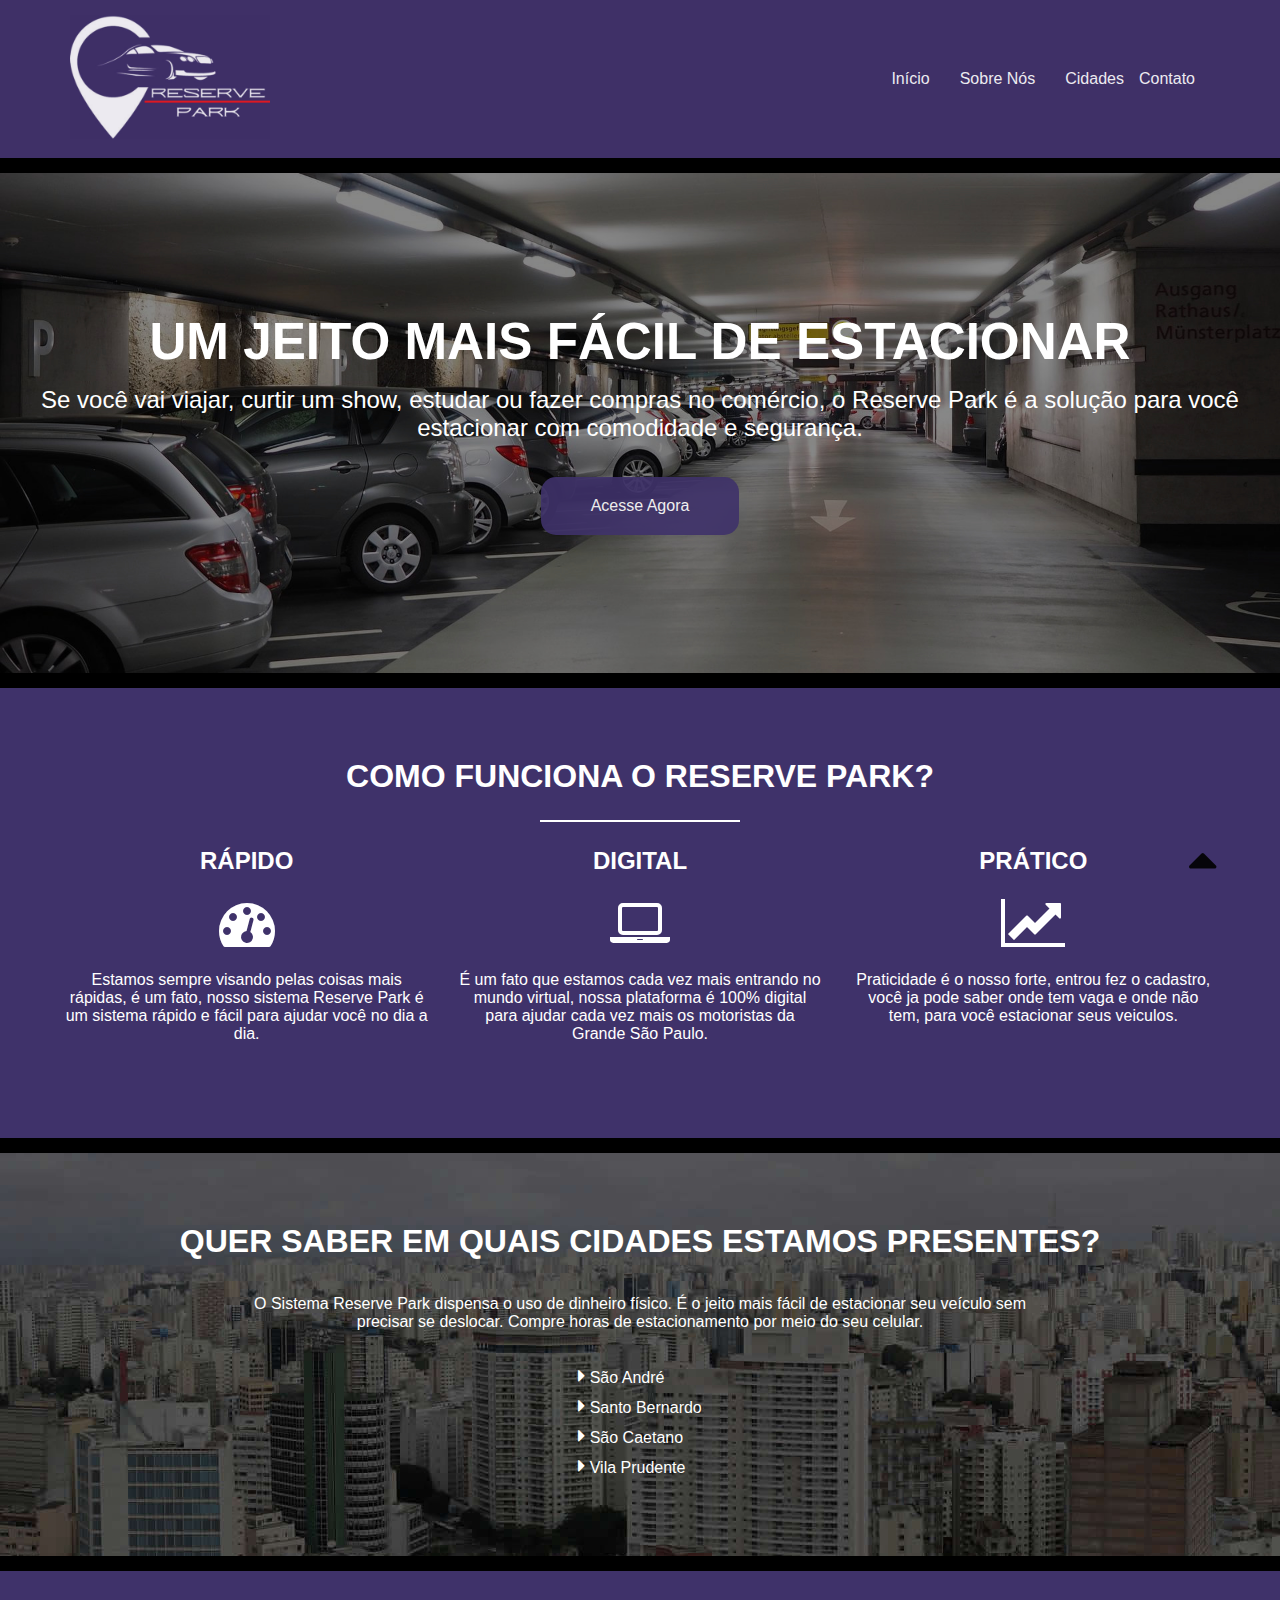
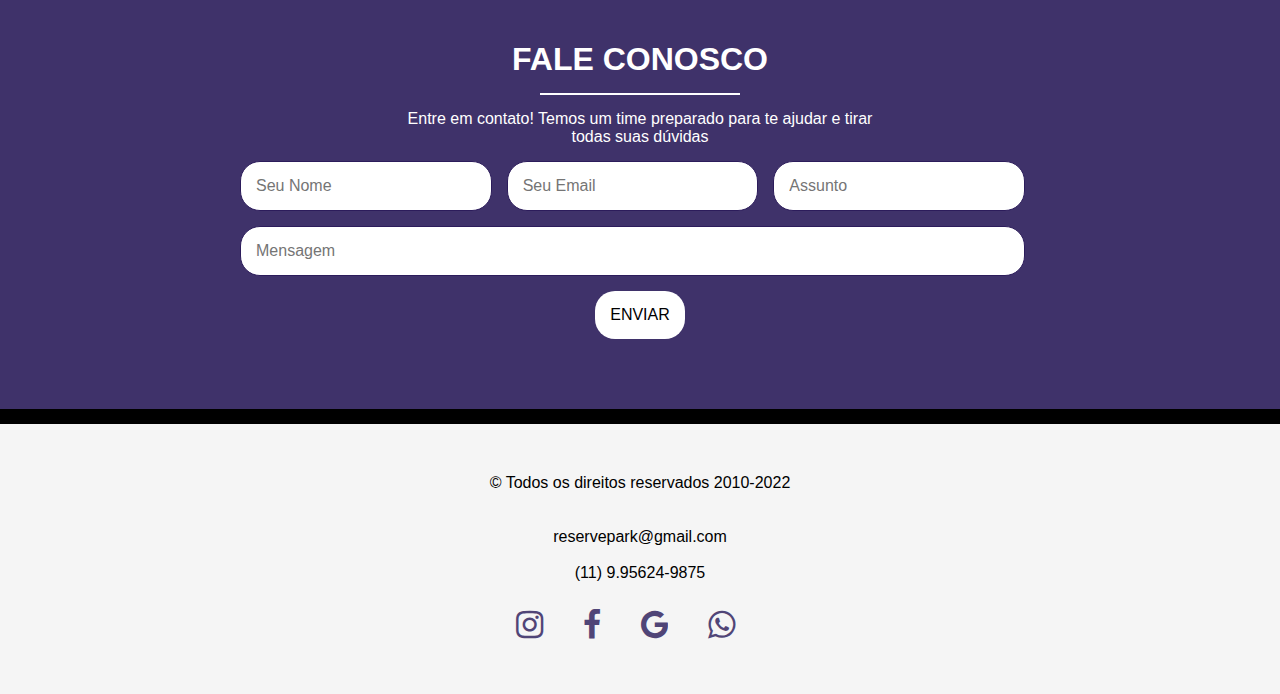
<file: index.html>
<!DOCTYPE html>
<html lang="pt-br">
<head>
	<meta charset="utf-8">
	<meta name="viewport" content="width=device-width, initial-scale=1">
    <title>Reserve Park</title>
    <link rel="icon" href="img/icone.png">    
    <!-- GOOGLE ICONS -->
    <link href="https://fonts.googleapis.com/icon?family=Material+Icons" rel="stylesheet">
    <!-- FONT AWESOME -->
    <link href="https://maxcdn.bootstrapcdn.com/font-awesome/4.7.0/css/font-awesome.min.css" rel="stylesheet" integrity="sha384-wvfXpqpZZVQGK6TAh5PVlGOfQNHSoD2xbE+QkPxCAFlNEevoEH3Sl0sibVcOQVnN" crossorigin="anonymous">
    <!-- Style.css -->
    <link rel="stylesheet" href="css/style.css">
</head>

<body>

<header id="subir">
    <a href="index.html"><img src="img/logo.jpg" alt="ReservPark"></a>
    <nav>
        <li><a href="#banner">Início</a></li>
        <li><a href="#funciona">Sobre Nós</a></li>
        <li><a href="#cidades">Cidades</a></li>
        <li><a href="#fale_conosco">Contato</a></li>
    </nav>
</header>

<hr style="width: 100%; height: 15px; background-color: #000; border: none; margin-top:0;">

<!-- BANNER -->
<section class="banner" id="banner">
    <h1>UM JEITO MAIS FÁCIL DE ESTACIONAR</h1>
    <p>Se você vai viajar, curtir um show, estudar ou fazer compras no comércio, o Reserve Park é a solução para você estacionar com comodidade e segurança.</p>
    <a href="acesse_agora.html" class="btn"> Acesse Agora</a>
</section>

<hr style="width: 100%; height: 15px; background-color: #000; border: none; margin-top:0;">

<!-- COMO FUNCIONA -->
<section class="funciona" id="funciona">
    <h3>COMO FUNCIONA O RESERVE PARK?</h3>
    <hr>
    <ul class="grid">
        <li>
        	<h4>RÁPIDO</h4>
           	<i class="fa fa-dashboard"></i>
            <p>Estamos sempre visando pelas coisas mais rápidas, é um fato, nosso sistema Reserve Park é um sistema rápido e fácil para ajudar você no dia a dia.</p>
       	</li>
        <li>
            <h4>DIGITAL</h4>
            <i class="fa fa-laptop"></i>
             <p>É um fato que estamos cada vez mais entrando no mundo virtual, nossa plataforma é 100% digital para ajudar cada vez mais os motoristas da Grande São Paulo.</p>
        </li>
        <li>
        	<h4>PRÁTICO</h4>
            <i class="fa fa-line-chart"></i>
             <p>Praticidade é o nosso forte, entrou fez o cadastro, você ja pode saber onde tem vaga e onde não tem, para você estacionar seus veiculos.</p>
         </li>
    </ul>
</section>

<hr style="width: 100%; height: 15px; background-color: #000; border: none; margin-top:0;">

<!-- CIDADES -->
<section class="cidades" style="background-color: #FFF;" id="cidades">
    <h3>QUER SABER EM QUAIS CIDADES ESTAMOS PRESENTES?</h3>
    <p>O Sistema Reserve Park dispensa o uso de dinheiro físico. É o jeito mais fácil de estacionar seu veículo sem precisar se deslocar. Compre horas de estacionamento por meio do seu celular.</p>
   
   <ul class="grid">
        <i class='fa fa-caret-right' style='font-size:20px;'></i> <span>São André</span><br>
        <i class='fa fa-caret-right' style='font-size:20px;'></i> <span>Santo Bernardo</span><br>
        <i class='fa fa-caret-right' style='font-size:20px;'></i> <span>São Caetano</span><br>
        <i class='fa fa-caret-right' style='font-size:20px;'></i> <span>Vila Prudente</span><br>
    </ul>
</section>

<hr style="width: 100%; height: 15px; background-color: #000; border: none; margin-top:0;">

<!-- FALE CONOSCO -->
<section class="fale_conosco" id="fale_conosco">
    <h3>FALE CONOSCO</h3>
    <hr>
    <p>Entre em contato! Temos um time preparado para te ajudar e tirar <br> todas suas dúvidas</p>
    <form>
        <input type="text" placeholder="Seu Nome" name="nome" id="nome">
        <input type="email" placeholder="Seu Email" name="email" id="email">
        <input type="text" placeholder="Assunto" name="assunto" id="assunto">
        <input type="text" placeholder="Mensagem" name="mensagem" id="mensagem">     
    </form>
    <button style="padding: 15px; background-color: #fff; color: #000; text-transform: uppercase; border: none; border-radius: 20px; cursor: pointer;">Enviar</button>
</section>

<hr style="width: 100%; height: 15px; background-color: #000; border: none; margin-top:0;">

<!-- RODAPE -->
<footer>
    <p>© Todos os direitos reservados 2010-2022<br><BR><BR>reservepark@gmail.com<BR><BR>(11) 9.95624-9875</p>
    <ul>
        <li><a href="https://www.instagram.com/" target="_blank"><i class="fa fa-instagram"></i></a></li>
        <li><a href="https://www.facebook.com/" target="_blank"><i class="fa fa-facebook"></i></a></li>
        <li><a href="google.com.br" target="_blank"><i class="fa fa-google"></i></a></li>
        <li><a href="https://web.whatsapp.com/" target="_blank"><i class="fa fa-whatsapp"></i></a></li>
    </ul>
</footer>

<div class="botao-subir">
<a href="#subir" class="botao-subir" ><i class="fa fa-sort-asc"></i></a>
</div>

</body>
</html>
</file>
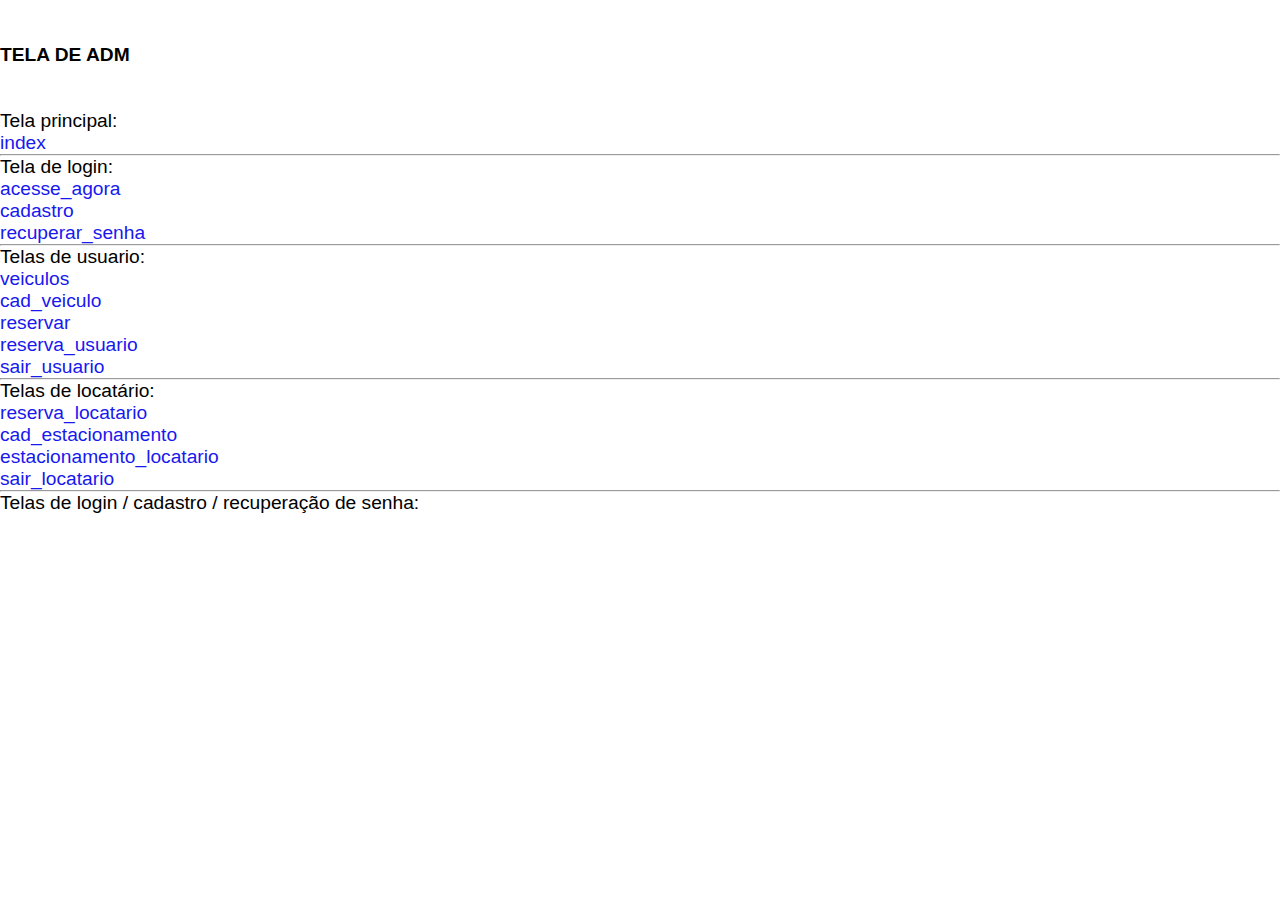
<file: adm.html>
<!DOCTYPE html>
<html lang="pt-br">
<head>
	<meta charset="utf-8">
	<meta name="viewport" content="width=device-width, initial-scale=1">
    <title>Reserve Park</title>
    <link rel="icon" href="img/icone.png">    
    <!-- GOOGLE ICONS -->
    <link href="https://fonts.googleapis.com/icon?family=Material+Icons" rel="stylesheet">
    <!-- FONT AWESOME -->
    <link href="https://maxcdn.bootstrapcdn.com/font-awesome/4.7.0/css/font-awesome.min.css" rel="stylesheet" integrity="sha384-wvfXpqpZZVQGK6TAh5PVlGOfQNHSoD2xbE+QkPxCAFlNEevoEH3Sl0sibVcOQVnN" crossorigin="anonymous">
    <!-- Style.css -->
    <link rel="stylesheet" href="css/style.css">
</head>

<body style="font-size: 1.2rem;">

<br><br><h1>TELA DE ADM</h1><br><br>

Tela principal:<br>
<a href="index.html">index</a><br>
<hr>
Tela de login:<br>
<a href="acesse_agora.html">acesse_agora</a> <br>
<a href="cadastro.html">cadastro</a><br>
<a href="recuperar_senha.html">recuperar_senha</a><br>
<hr>
Telas de usuario:<br>
<a href="veiculos.html">veiculos</a><br>
<a href="cad_veiculo.html">cad_veiculo</a><br>
<a href="reservar.html">reservar</a><br>
<a href="reserva_usuario.html">reserva_usuario</a><br>
<a href="sair_usuario.html">sair_usuario</a><br>
<hr>
Telas de locatário:<br>
<a href="reserva_locatario.html">reserva_locatario</a><br>
<a href="cad_estacionamento.html">cad_estacionamento</a> <br>
<a href="estacionamento_locatario.html">estacionamento_locatario</a><br>
<a href="sair_locatario.html">sair_locatario</a><br>
<hr>
Telas de login / cadastro / recuperação de senha:<br>


</body>
</html>
</file>
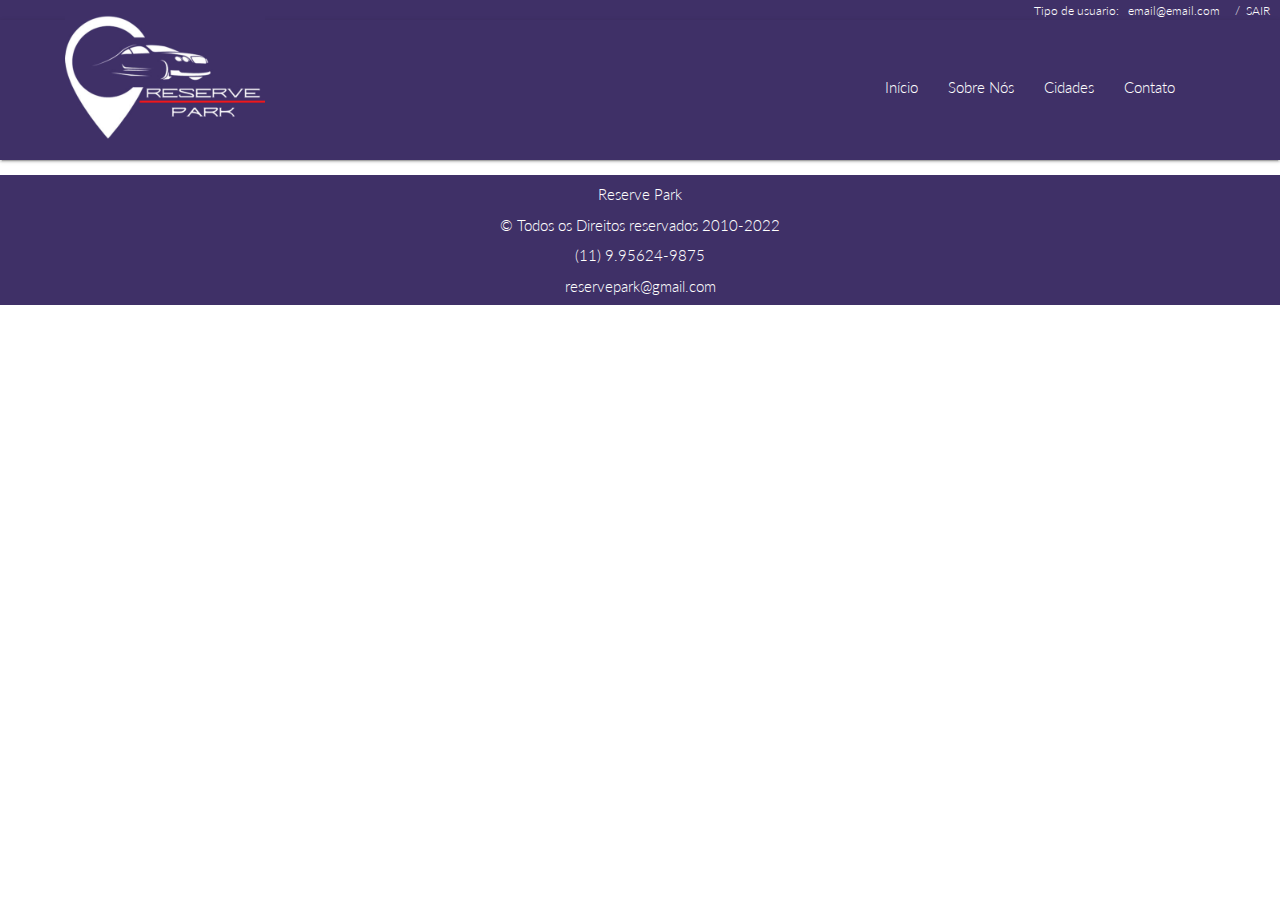
<file: pagina_inicial_sistema.html>
﻿<!DOCTYPE html>
<head>
    <meta charset="utf-8">
    <meta name="viewport" content="width=device-width, initial-scale=1">
    <title>Reserve Park</title>
    <meta name="keywords" content="Sistema para veterinário, Sistema para Banho e tosa">
    <meta name="robots" content="index, follow">
    <link rel="shortcut icon" href="img/icone.png"/>
    <link rel="stylesheet" href="css/custom.css"/>
    <link rel="stylesheet" href="https://maxcdn.bootstrapcdn.com/font-awesome/4.5.0/css/font-awesome.min.css">
    <link href='https://fonts.googleapis.com/css?family=Lato:400,300,700' rel='stylesheet' type='text/css'>
    
    <!-- materialize css-->
    <link type="text/css" rel="stylesheet" href="css/materialize.css"  media="screen,projection"/>
	<!--Import Google Icon Font-->
    <link href="https://fonts.googleapis.com/icon?family=Material+Icons" rel="stylesheet">

    <!-- GOOGLE ICONS -->
    <link href="https://fonts.googleapis.com/icon?family=Material+Icons" rel="stylesheet">
    <!-- FONT AWESOME -->
    <link href="https://maxcdn.bootstrapcdn.com/font-awesome/4.7.0/css/font-awesome.min.css" rel="stylesheet" integrity="sha384-wvfXpqpZZVQGK6TAh5PVlGOfQNHSoD2xbE+QkPxCAFlNEevoEH3Sl0sibVcOQVnN" crossorigin="anonymous">

</head>
</head>

<body>

<!-- HEADER -->
<header>

<!-- LINHA -->
<div class="linha1">

    <p class="email_topo1"> Tipo de usuario:&nbsp;&nbsp; email@email.com
    &nbsp;&nbsp;&nbsp; <a href="sair.html" class="letra_branca">/&nbsp; SAIR</a> 
    </p>
</div>


<!-- LOGO / MEUS DADOS -->
<nav class="navbar1 fundo_branco">
	<div class="content1">
        <div class="">
        <a href="index.html" class=""><img src="img/logo.jpg" alt="Logo"></a>
        <ul class="right hide-on-med-and-down lista1">
        <li><a href="index.html">Início</a></li>
        <li><a href="index.html">Sobre Nós</a></li>
        <li><a href="index.html">Cidades</a></li>
        <li><a href="index.html">Contato</a></li>
        </ul>
        </div>
    </div>
</nav>
</header>






<!-- INÍCIO 
<div class="content1 inicio1">
<table width="100" border="1" bordercolor="#f5f5f5">
  <tr>
    <td width="20" height="57"><i class="material-icons" style="font-size: 1.5rem;">location_on</i></td>
    <td width="819" height="57">Inicio</td>
    <td width="117" height="57">Listar Últimos:</td>
    <td width="59" height="57"><input type="number" name="buscar" id="buscar"></td>
    <td width="59" height="57"><button class="vermelho letra_branca btn-inicio"> OK </button></td>
    <td width="165" height="57"><button class="vermelho letra_branca btn-inicio"> + NOVO CADASTRO </button></td>
  </tr>
</table>

<hr class="linha vermelho" style="width: 100%; height: 1px; border: none; margin-top:0;"> <br>
</div>
<div class="content1">
    <li><a href="##">Index</a></li>
    <hr class="linha vermelho" style="width: 100%; height: 1px; border: none; margin-top:0;"> <br>
</div>
-->


<!-- FOOTER -->
<footer class="container1 footer letra_branca alinhamento_centro vermelho">
    <p>Reserve Park</p>
    <p>© Todos os Direitos reservados 2010-2022</p>
    <p>(11) 9.95624-9875</p>
    <p>reservepark@gmail.com</p>
</footer>

</script> 
</body>
</html>
</file>
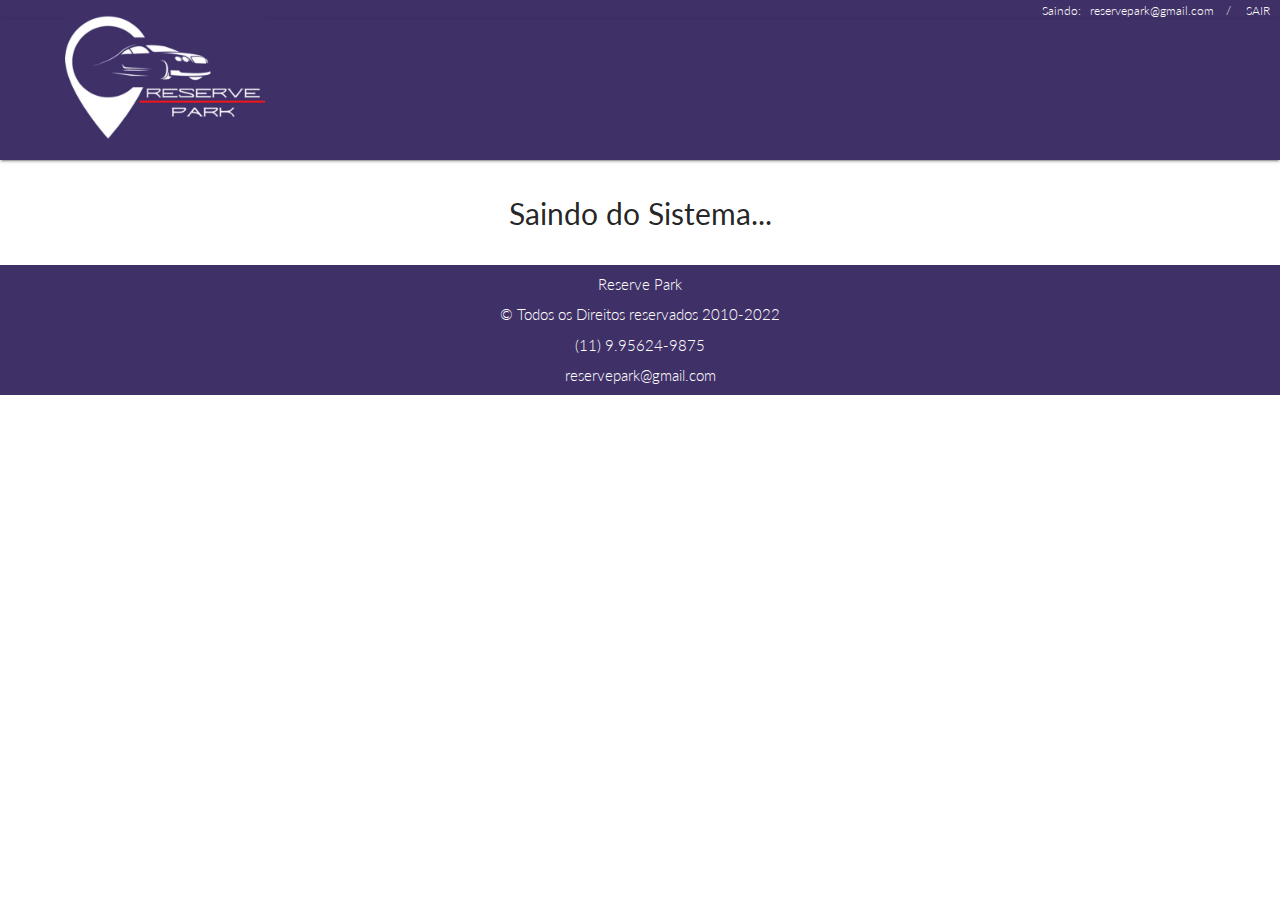
<file: sair_locatario.html>
﻿<!DOCTYPE html>
<head>
    <meta charset="utf-8">
    <meta name="viewport" content="width=device-width, initial-scale=1">
    <title>Reserve Park</title>
    <meta name="keywords" content="Sistema para veterinário, Sistema para Banho e tosa">
    <meta name="robots" content="index, follow">
    <link rel="shortcut icon" href="img/icone.png"/>
    <link rel="stylesheet" href="css/custom.css"/>
    <link rel="stylesheet" href="https://maxcdn.bootstrapcdn.com/font-awesome/4.5.0/css/font-awesome.min.css">
    <link href='https://fonts.googleapis.com/css?family=Lato:400,300,700' rel='stylesheet' type='text/css'>
    
    <!-- materialize css-->
    <link type="text/css" rel="stylesheet" href="css/materialize.css"  media="screen,projection"/>
	<!--Import Google Icon Font-->
    <link href="https://fonts.googleapis.com/icon?family=Material+Icons" rel="stylesheet">

    <!-- GOOGLE ICONS -->
    <link href="https://fonts.googleapis.com/icon?family=Material+Icons" rel="stylesheet">
    <!-- FONT AWESOME -->
    <link href="https://maxcdn.bootstrapcdn.com/font-awesome/4.7.0/css/font-awesome.min.css" rel="stylesheet" integrity="sha384-wvfXpqpZZVQGK6TAh5PVlGOfQNHSoD2xbE+QkPxCAFlNEevoEH3Sl0sibVcOQVnN" crossorigin="anonymous">

</head>
</head>

<body>

<!-- HEADER -->
<header>

<!-- LINHA -->
<div class="linha1">

    <p class="email_topo1"> Saindo:&nbsp;&nbsp; reservepark@gmail.com  &nbsp;&nbsp;&nbsp;/
    &nbsp;&nbsp;&nbsp; <a href="sair.html" class="letra_branca">SAIR</a> 
</div>


<!-- LOGO / MEUS DADOS -->
<nav class="navbar1 fundo_branco">
	<div class="content1">
        <div class="">
        <a href="index.html" class=""><img src="img/logo.jpg" alt="Logo"></a>

        </div>
    </div>
</nav>
</header>

<div class="alinhamento_centro midii_login content2">
    <h1 class="titulo">Saindo do Sistema...</h1>
</div>




<!-- INÍCIO 
<div class="content1 inicio1">
<table width="100" border="1" bordercolor="#f5f5f5">
  <tr>
    <td width="20" height="57"><i class="material-icons" style="font-size: 1.5rem;">location_on</i></td>
    <td width="819" height="57">Inicio</td>
    <td width="117" height="57">Listar Últimos:</td>
    <td width="59" height="57"><input type="number" name="buscar" id="buscar"></td>
    <td width="59" height="57"><button class="vermelho letra_branca btn-inicio"> OK </button></td>
    <td width="165" height="57"><button class="vermelho letra_branca btn-inicio"> + NOVO CADASTRO </button></td>
  </tr>
</table>

<hr class="linha vermelho" style="width: 100%; height: 1px; border: none; margin-top:0;"> <br>
</div>
<div class="content1">
    <li><a href="##">Index</a></li>
    <hr class="linha vermelho" style="width: 100%; height: 1px; border: none; margin-top:0;"> <br>
</div>
-->


<!-- FOOTER -->
<footer class="container1 footer letra_branca alinhamento_centro vermelho">
    <p>Reserve Park</p>
    <p>© Todos os Direitos reservados 2010-2022</p>
    <p>(11) 9.95624-9875</p>
    <p>reservepark@gmail.com</p>
</footer>

</script> 
</body>
</html>
</file>
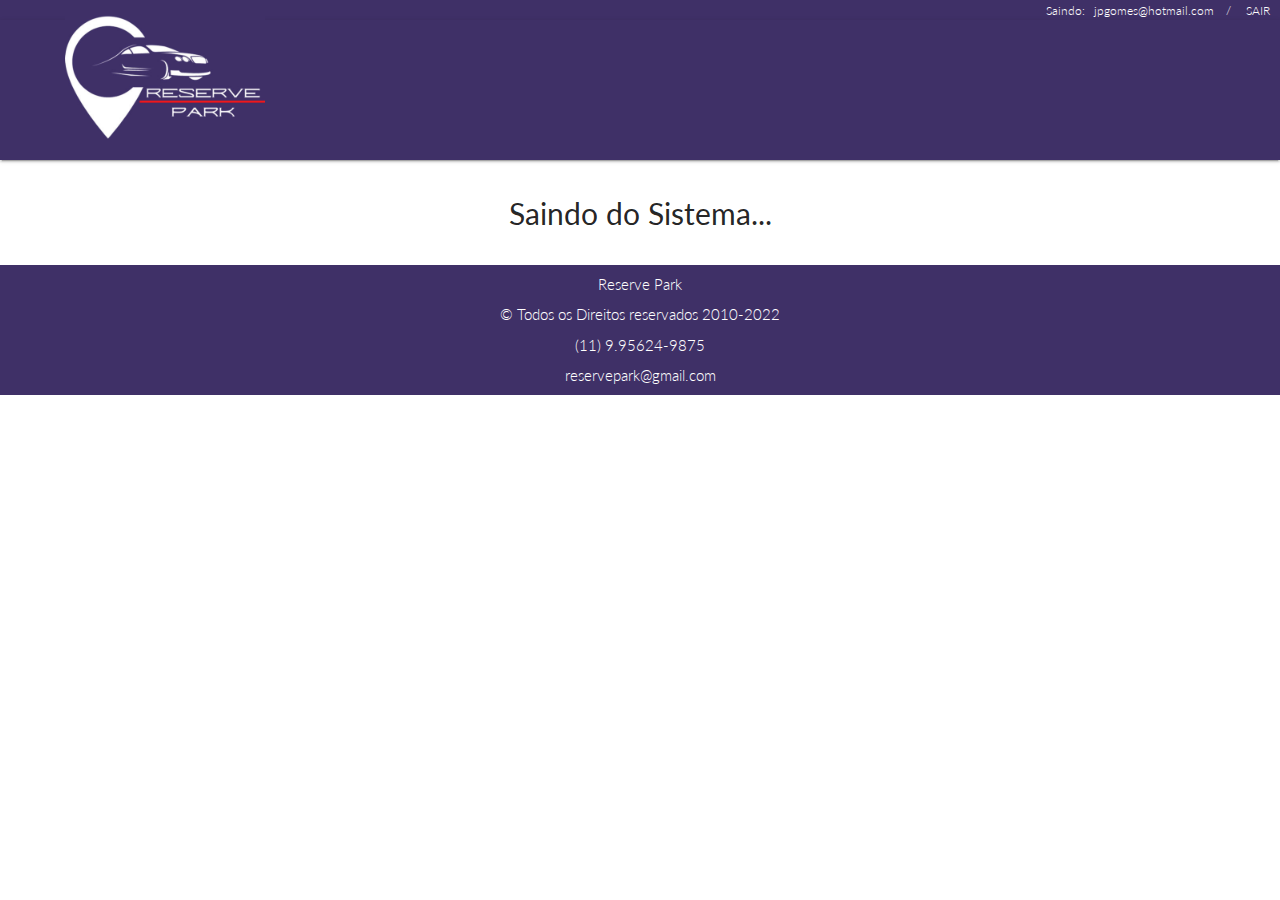
<file: sair_usuario.html>
﻿<!DOCTYPE html>
<head>
    <meta charset="utf-8">
    <meta name="viewport" content="width=device-width, initial-scale=1">
    <title>Reserve Park</title>
    <meta name="keywords" content="Sistema para veterinário, Sistema para Banho e tosa">
    <meta name="robots" content="index, follow">
    <link rel="shortcut icon" href="img/icone.png"/>
    <link rel="stylesheet" href="css/custom.css"/>
    <link rel="stylesheet" href="https://maxcdn.bootstrapcdn.com/font-awesome/4.5.0/css/font-awesome.min.css">
    <link href='https://fonts.googleapis.com/css?family=Lato:400,300,700' rel='stylesheet' type='text/css'>
    
    <!-- materialize css-->
    <link type="text/css" rel="stylesheet" href="css/materialize.css"  media="screen,projection"/>
	<!--Import Google Icon Font-->
    <link href="https://fonts.googleapis.com/icon?family=Material+Icons" rel="stylesheet">

    <!-- GOOGLE ICONS -->
    <link href="https://fonts.googleapis.com/icon?family=Material+Icons" rel="stylesheet">
    <!-- FONT AWESOME -->
    <link href="https://maxcdn.bootstrapcdn.com/font-awesome/4.7.0/css/font-awesome.min.css" rel="stylesheet" integrity="sha384-wvfXpqpZZVQGK6TAh5PVlGOfQNHSoD2xbE+QkPxCAFlNEevoEH3Sl0sibVcOQVnN" crossorigin="anonymous">

</head>
</head>

<body>

<!-- HEADER -->
<header>

<!-- LINHA -->
<div class="linha1">

    <p class="email_topo1"> Saindo:&nbsp;&nbsp; jpgomes@hotmail.com  &nbsp;&nbsp;&nbsp;/
    &nbsp;&nbsp;&nbsp; <a href="sair_usuario.html" class="letra_branca">SAIR</a> 
</div>


<!-- LOGO / MEUS DADOS -->
<nav class="navbar1 fundo_branco">
	<div class="content1">
        <div class="">
        <a href="index.html" class=""><img src="img/logo.jpg" alt="Logo"></a>

        </div>
    </div>
</nav>
</header>

<div class="alinhamento_centro midii_login content2">
    <h1 class="titulo">Saindo do Sistema...</h1>
</div>




<!-- INÍCIO 
<div class="content1 inicio1">
<table width="100" border="1" bordercolor="#f5f5f5">
  <tr>
    <td width="20" height="57"><i class="material-icons" style="font-size: 1.5rem;">location_on</i></td>
    <td width="819" height="57">Inicio</td>
    <td width="117" height="57">Listar Últimos:</td>
    <td width="59" height="57"><input type="number" name="buscar" id="buscar"></td>
    <td width="59" height="57"><button class="vermelho letra_branca btn-inicio"> OK </button></td>
    <td width="165" height="57"><button class="vermelho letra_branca btn-inicio"> + NOVO CADASTRO </button></td>
  </tr>
</table>

<hr class="linha vermelho" style="width: 100%; height: 1px; border: none; margin-top:0;"> <br>
</div>
<div class="content1">
    <li><a href="##">Index</a></li>
    <hr class="linha vermelho" style="width: 100%; height: 1px; border: none; margin-top:0;"> <br>
</div>
-->


<!-- FOOTER -->
<footer class="container1 footer letra_branca alinhamento_centro vermelho">
    <p>Reserve Park</p>
    <p>© Todos os Direitos reservados 2010-2022</p>
    <p>(11) 9.95624-9875</p>
    <p>reservepark@gmail.com</p>
</footer>

</script> 
</body>
</html>
</file>
<file: css/style.css>
/* RESET *********************************************************/
*{margin: 0; padding: 0; font-size: 100%; box-sizing: border-box; font-family: 'Open Sans', sans-serif; scroll-behavior: smooth;}
nav,ul {list-style: none;}
a {text-decoration: none; cursor: pointer; opacity: 0.9;}
a:hover {opacity: 1;}


/* HEADER *********************************************************/
header {background-color: #3F3067; width: 100%; top: 0; left: 0; display: flex; justify-content: space-between; align-items: 					
	center; padding: 15px 70px;}
header img {width: 200px;}
header nav {display: flex;}
header li a {color: #fff;}
header li {margin: 0 15px;} 
header li:first-child {margin-left: 0;}
header li:last-child {margin-left: 0;}
header button {padding: 5px; background-color: #3F3067; color: #fff; text-transform: uppercase; border: none; 
	border-radius: 20px; cursor: pointer; font-size: 15px;}



/* BANNER *********************************************************/
.banner {background-image: url('../img/estacionamento.jpg'); background-size: cover; min-height: 500px; color: #fff; 
	display: flex; justify-content: center; align-items: center; flex-direction: column; text-align: center;}
.banner h1 {font-size: 3.2rem; margin-bottom: 15px;}
.banner p {font-size: 1.5rem; margin: 0 35px 35px 35px;}
.banner .btn {background-color: #3F326A; border-radius: 15px; color: #fff; padding: 20px 50px;}


/* COMO FUNCIONA *********************************************************/
.funciona {display: flex; flex-direction: column; align-items: center; padding: 70px 50px; background-color: #3F326A;}
.funciona h3 {font-size: 2rem; margin-bottom: 25px;color: #fff; text-align: center;}
.funciona p {max-width: 800px; margin-bottom: 25px;color: #fff; text-align: center;}
.funciona hr {width: 200px; height: 2px; background-color: #fff; margin-bottom: 25px; border: none;}
.funciona .grid {width: 100%; display: flex;}
.funciona .grid li {padding: 0 15px; text-align: center;}
.funciona .grid li i {color:#fff; font-size: 3.5rem; margin-bottom: 20px;}
.funciona .grid li h4 {color:#fff; font-size: 1.5rem; margin-bottom: 20px;}
.funciona .grid li p {color:#fff;} 


/* CIDADES *********************************************************/
.cidades {background-image: url(../img/saopaulo.jpg) ; display: flex; flex-direction: column; align-items: center;  
padding: 70px 50px; min-height: 100px;}
.cidades .grid p {color: #fff;}
.cidades hr {width: 400px; height: 2px; background-color: #fff; margin-bottom: 15px; border: none;}
.cidades h3 {font-size: 2rem; margin-bottom: 35px;color: #fff; text-align: center;}
.cidades p {max-width: 800px; margin-bottom: 35px;color: #fff; text-align: center; font-size: 1rem;}
.cidades i, span{text-align:center; padding-bottom:10px; color: #fff;}


/* FALE CONOSCO *********************************************************/
.fale_conosco {display: flex; flex-direction: column; align-items: center; padding: 70px 50px; background-color: #3F326A;}
.fale_conosco h3 {font-size: 2rem; margin-bottom: 15px;color: #fff; text-align: center;}
.fale_conosco p {max-width: 800px; margin-bottom: 15px;color: #fff; text-align: center;}
.fale_conosco hr {width: 200px; height: 2px; background-color: #fff; margin-bottom: 15px; border: none;}
.fale_conosco form {display: flex; align-items: center; justify-content: center; flex-wrap: wrap; width: 100%; 
max-width: 800px;}
.fale_conosco input {padding: 15px; border: 1px solid #2C1C5B; border-radius: 20px; margin-right: 15px; flex: 1; 
	margin-bottom:15px;}
.fale_conosco button {padding: 15px; background-color: #fff; color: #fff; text-transform: uppercase; border: none; 
border-radius: 20px; cursor: pointer;}


/* RODAPE *********************************************************/
footer {display: flex; flex-direction: column; background-color: #fff; padding: 50px 0; align-items: center; 
	background-color:#f5f5f5;}
footer ul {display: flex;}
footer ul li {margin-right: 10px;}
footer ul li:last-child {margin-right: 0;}
footer ul li a {color: #3F326A; font-size: 2rem; margin-right: 30px;}
footer p {color: #000; text-align: center;  margin-bottom: 25px;}


/* BOTÃO SUBIR *********************************************************/
.botao-subir {position:fixed; bottom:0%; font-size: 3rem; right:5%; color: #000; }

/* MEDIA QUERY *********************************************************/

@media (max-width:  700px)
{
	header {flex-direction: column;}
	header img {margin-bottom: 15px;}

	.banner {background-image: url('../img/estacionamento-mobile.jpg');}
	.banner h1 {font-size: 2.5rem;}
	.banner .btn {padding: 20px 20px;}
	.banner p {font-size: 0.9rem; margin: 0 15px 15px 15px;}
	
	.fale_conosco input {flex-basis: 100%; margin-bottom: 15px;}
}



@media (max-width:  850px)
{
	.funciona .grid {flex-direction: column;}
	
	header { padding: 15px 10px;}
	header img {width: 150px;}
}
</file>
<file: css/custom.css>
/*=========== RESET ==========*/
* {margin: 0; padding: 0; font-size: 100%; border: none; outline: none; font-weight: 300; box-sizing: border-box;
font-family: 'Lato', sans-serif;}
body {background-color: #fff;}
/*i {color: #640D14;}*/

/*=========== CONTAINER ==========*/
.container1 {width: 100%; float: left;}
.content1 {width: 90%; margin-left:4%; margin-right:5%; float: left;}
.content2 {width: 50%; margin-left:25%; margin-right:25%; float: left;}
.quebra { float:left; width:100%; height:20px;}
.fundo_amarelo { background-color:#FF0; }
.fundo_cinzaf7 { background-color:#f7f7f7; }
.fundo_principal { background-color:#640D14; }
.fundo_branco {background-color: #fff;} 
.vermelho { background-color: #3F3067;}
.midii_icons {color: #3F3067;}
/*=========== LETRAS / ESTILOS / ALINHAMENTOS ==========*/
.titulo { font-size: 2rem; }
.titulo2 { font-size:1.5rem; padding: 10px 0; }
.letra_preta { color:#666; }
.letra_cinza { color:#ccc; }
.letra_branca { color:#fff; }
.letra_vermelha { color:#F00; }
.letra_principal { color:#3F3067; }
.negrito { font-weight: bold; }
.alinhamento_centro { text-align:center; }
.alinhamento_direita { text-align:right; }
.alinhamento_esquerda { text-align:left; }
.flutuar-esquerda { float:left; }
.flutuar-direita  { float:right; }
.letra-email { font-size: 0.8em; }
.italico { font-style:italic; }


/*=========== HEADER ==========*/
.linha1 {width: 100%; height: 20px; background-color: #3F3067; border: none; margin-top:0; text-align: right; 
	padding: 2px 10px; color: #fff; font-size: .8rem;}
.navbar1 { background-color: #3F3067; height: 140px; border-bottom:#3F3067; padding: 15px;}
.lista1 { margin-top: 20px; }
.meus-dados { width:30%; height:78px; padding:5px 0 0 0; float:right; font-size:0.8em; }
.button-collapse {color: #3F3067;}
header img {width: 200px; margin-top: -20px;}


/*=========== INICIO ==========*/
.inicio1 table tr td {height: 10px;}
.btn-inicio { padding: 5px;}

/*=========== LOGIN ==========*/
.btn_esqueci_senha { margin-left: 25%; color: #f5f5f5;}
.midii_esqueci_senha {float: left;}
.btn-limpar-dados { width: 150px; padding: 5px;}
.btn-entrar {width: 150px; padding: 5px; margin-left: 10px;}
.btn-recuperar {width: 150px; padding: 5px; margin-left: 10px; margin-top: 20px;}
.btn_esqueci_senha { margin-left: 25%; color: #f5f5f5;}
.esqueci_senha {float: left;}

/*=========== FOOTER ==========*/
.footer {padding:4px 0px; margin-top: 10px;}
.footer p{padding:4px 0px;}


.cadastro {margin-top: 20px;}
</file>
